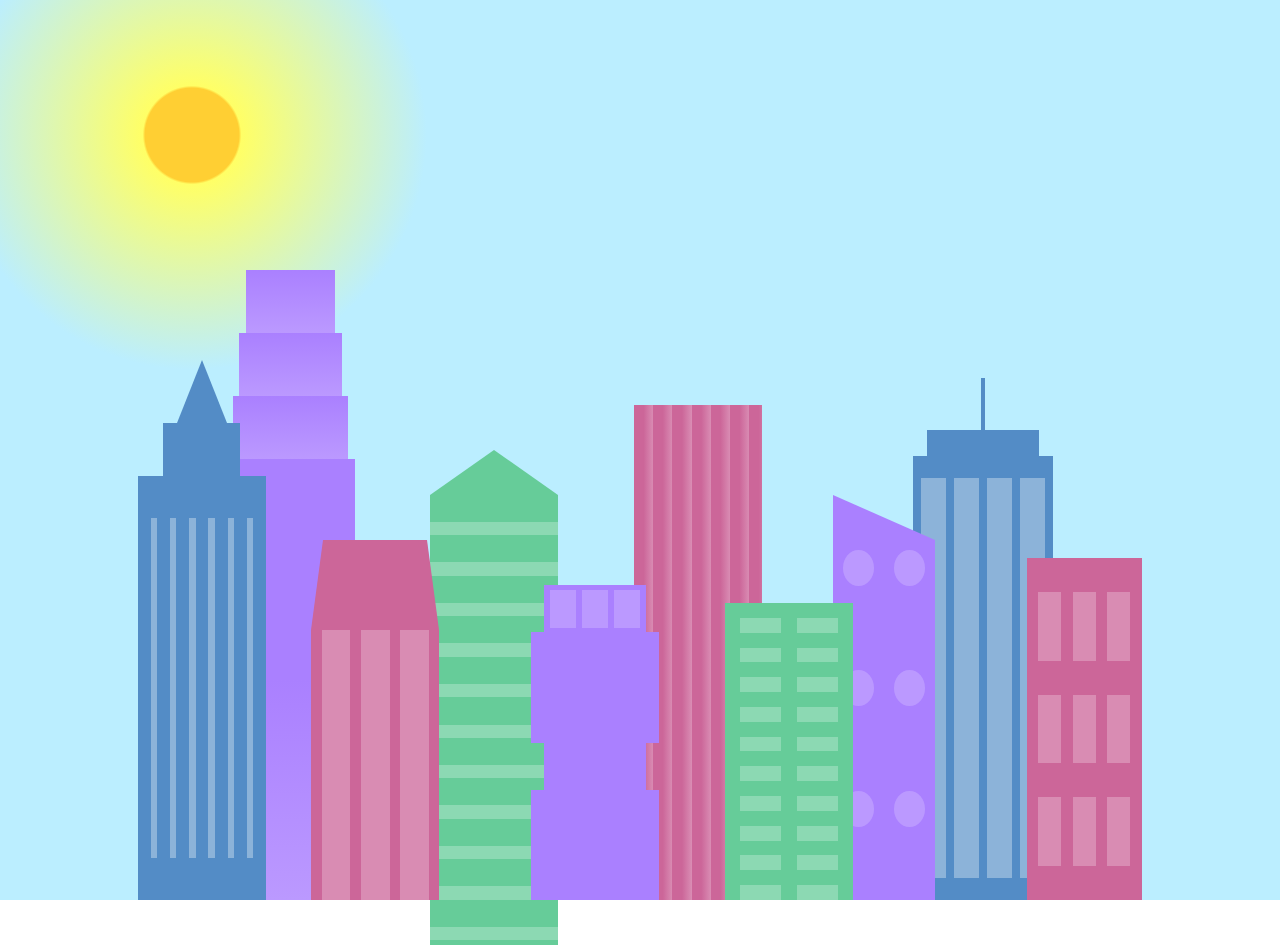
<file: HTML - CSS/Lezione11 - CitySkyline/index.html>
<!DOCTYPE html>
<html lang="en">    
  <head>
    <meta charset="UTF-8">
    <title>City Skyline</title>
    <link href="styles.css" rel="stylesheet" />   
  </head>

  <body>
    <div class="background-buildings sky">
      <div></div>
      <div></div>
      <div class="bb1 building-wrap">
        <div class="bb1a bb1-window"></div>
        <div class="bb1b bb1-window"></div>
        <div class="bb1c bb1-window"></div>
        <div class="bb1d"></div>
      </div>
      <div class="bb2">
        <div class="bb2a"></div>
        <div class="bb2b"></div>
      </div>
      <div class="bb3"></div>
      <div></div>
      <div class="bb4 building-wrap">
        <div class="bb4a"></div>
        <div class="bb4b"></div>
        <div class="bb4c window-wrap">
          <div class="bb4-window"></div>
          <div class="bb4-window"></div>
          <div class="bb4-window"></div>
          <div class="bb4-window"></div>
        </div>
      </div>
      <div></div>
      <div></div>
    </div>

    <div class="foreground-buildings">
      <div></div>
      <div></div>
      <div class="fb1 building-wrap">
        <div class="fb1a"></div>
        <div class="fb1b"></div>
        <div class="fb1c"></div>
      </div>
      <div class="fb2">
        <div class="fb2a"></div>
        <div class="fb2b window-wrap">
          <div class="fb2-window"></div>
          <div class="fb2-window"></div>
          <div class="fb2-window"></div>
        </div>
      </div>
      <div></div>
      <div class="fb3 building-wrap">
        <div class="fb3a window-wrap">
          <div class="fb3-window"></div>
          <div class="fb3-window"></div>
          <div class="fb3-window"></div>
        </div>
        <div class="fb3b"></div>
        <div class="fb3a"></div>
        <div class="fb3b"></div>
      </div>
      <div class="fb4">
        <div class="fb4a"></div>
        <div class="fb4b">
          <div class="fb4-window"></div>
          <div class="fb4-window"></div>
          <div class="fb4-window"></div>
          <div class="fb4-window"></div>
          <div class="fb4-window"></div>
          <div class="fb4-window"></div>
        </div>
      </div>
      <div class="fb5"></div>
      <div class="fb6"></div>
      <div></div>
      <div></div>
    </div>
  </body>
</html>
</file>
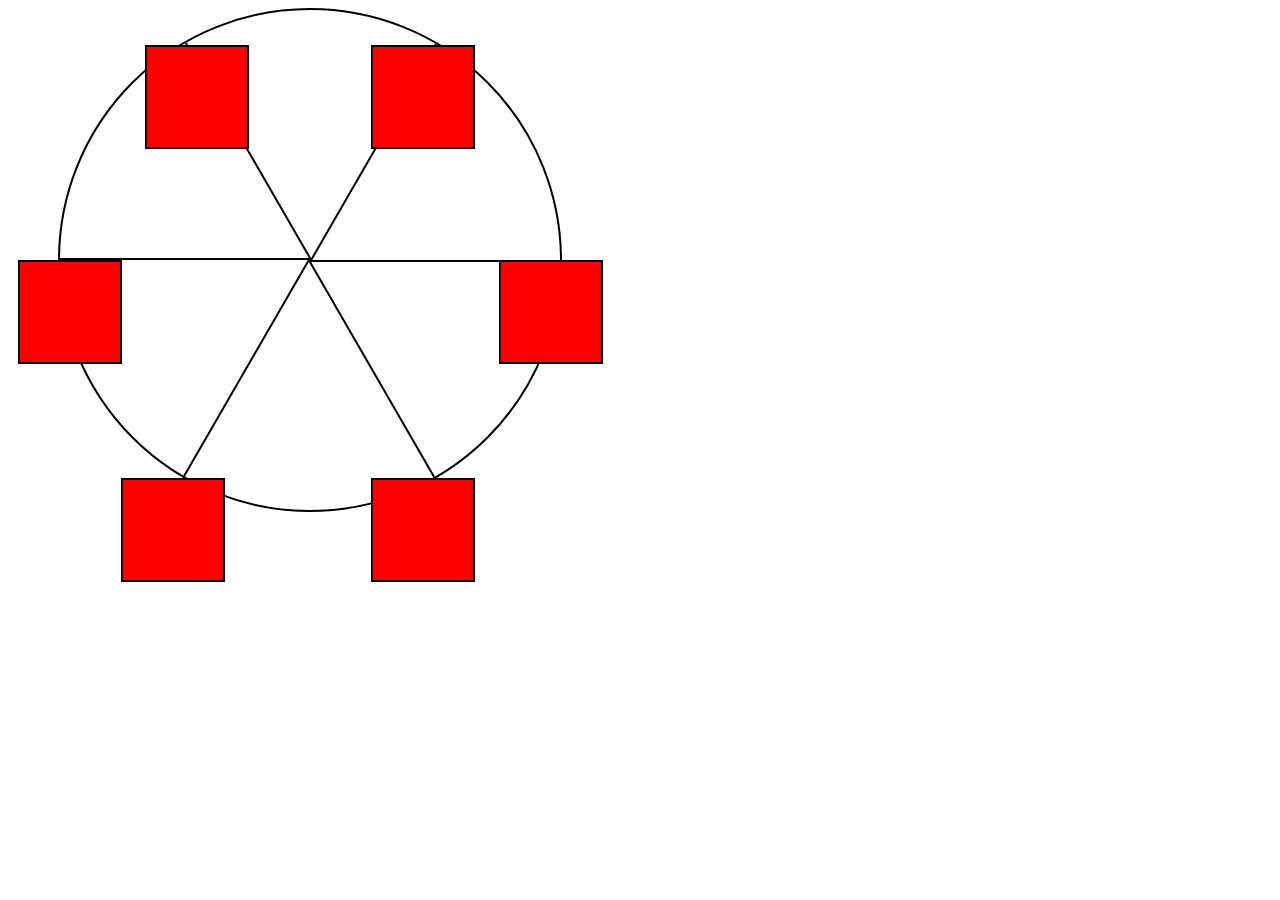
<file: HTML - CSS/Lezione13_RuotaPanoramica/index.html>
<!DOCTYPE html>
<html lang="en">
  <head>
    <meta charset="UTF-8">
    <title>Ferris Wheel</title>
    <link rel="stylesheet" href="./styles.css">
  </head>
  <body>
    <div class="wheel">
      <span class="line"></span>
      <span class="line"></span>
      <span class="line"></span>
      <span class="line"></span>
      <span class="line"></span>
      <span class="line"></span>

      <div class="cabin"></div>
      <div class="cabin"></div>
      <div class="cabin"></div>
      <div class="cabin"></div>
      <div class="cabin"></div>
      <div class="cabin"></div>
    </div>
  </body>
</html>
</file>
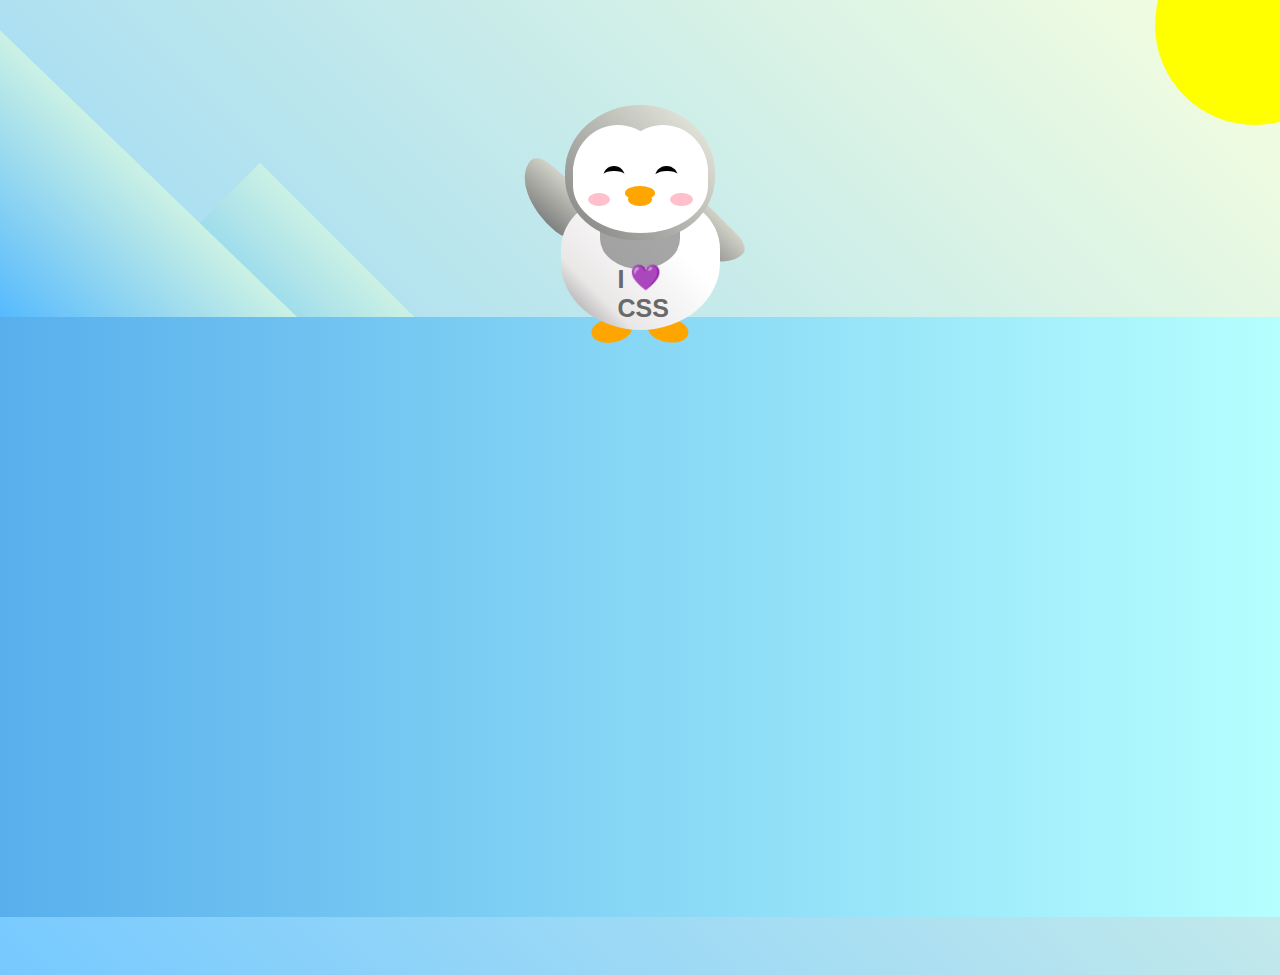
<file: HTML - CSS/Lezione14_Pinguino/index.html>
<!DOCTYPE html>
<html lang="en">
  <head>
    <meta charset="UTF-8" />
    <link rel="stylesheet" href="./styles.css" />
    <title>Penguin</title>
    <meta name="viewport" content="width=device-width, initial-scale=1.0" />
  </head>

  <body>
    <div class="left-mountain"></div>
    <div class="back-mountain"></div>
    <div class="sun"></div>
    <div class="penguin">
      <div class="penguin-head">
        <div class="face left"></div>
        <div class="face right"></div>
        <div class="chin"></div>
        <div class="eye left">
          <div class="eye-lid"></div>
        </div>
        <div class="eye right">
          <div class="eye-lid"></div>
        </div>
        <div class="blush left"></div>
        <div class="blush right"></div>
        <div class="beak top"></div>
        <div class="beak bottom"></div>
      </div>
      <div class="shirt">
        <div>💜</div>
        <p>I CSS</p>
      </div> 
      <div class="penguin-body">
        <div class="arm left"></div>
        <div class="arm right"></div>
        <div class="foot left"></div>
        <div class="foot right"></div>
      </div>
    </div>

    <div class="ground"></div>
  </body>
</html>
</file>
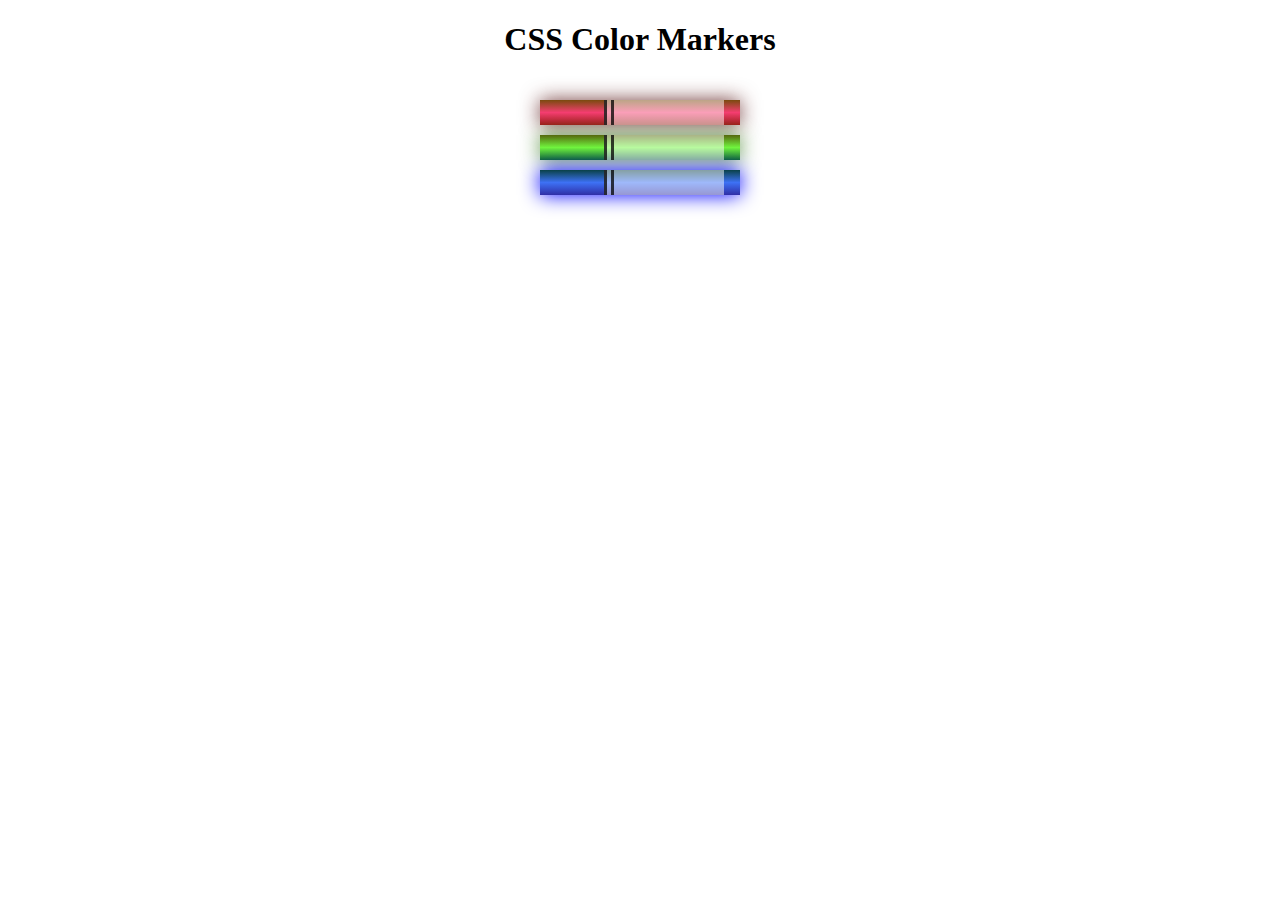
<file: HTML - CSS/Lezione3 - Colori CSS/index.html>
<!DOCTYPE html>
<html lang="en">
  <head>
    <meta charset="utf-8">
    <meta name="viewport" content="width=device-width, initial-scale=1.0">
    <title>Colored Markers</title>
    <link rel="stylesheet" href="styles.css">
  </head>
  <body>
    <h1>CSS Color Markers</h1>
    <div class="container">
      <div class="marker red">
        <div class="cap"></div>
        <div class="sleeve"></div>
      </div>
      <div class="marker green">
        <div class="cap"></div>
        <div class="sleeve"></div>
      </div>
      <div class="marker blue">
        <div class="cap"></div>
        <div class="sleeve"></div>
      </div>
    </div>
  </body>
</html>
</file>
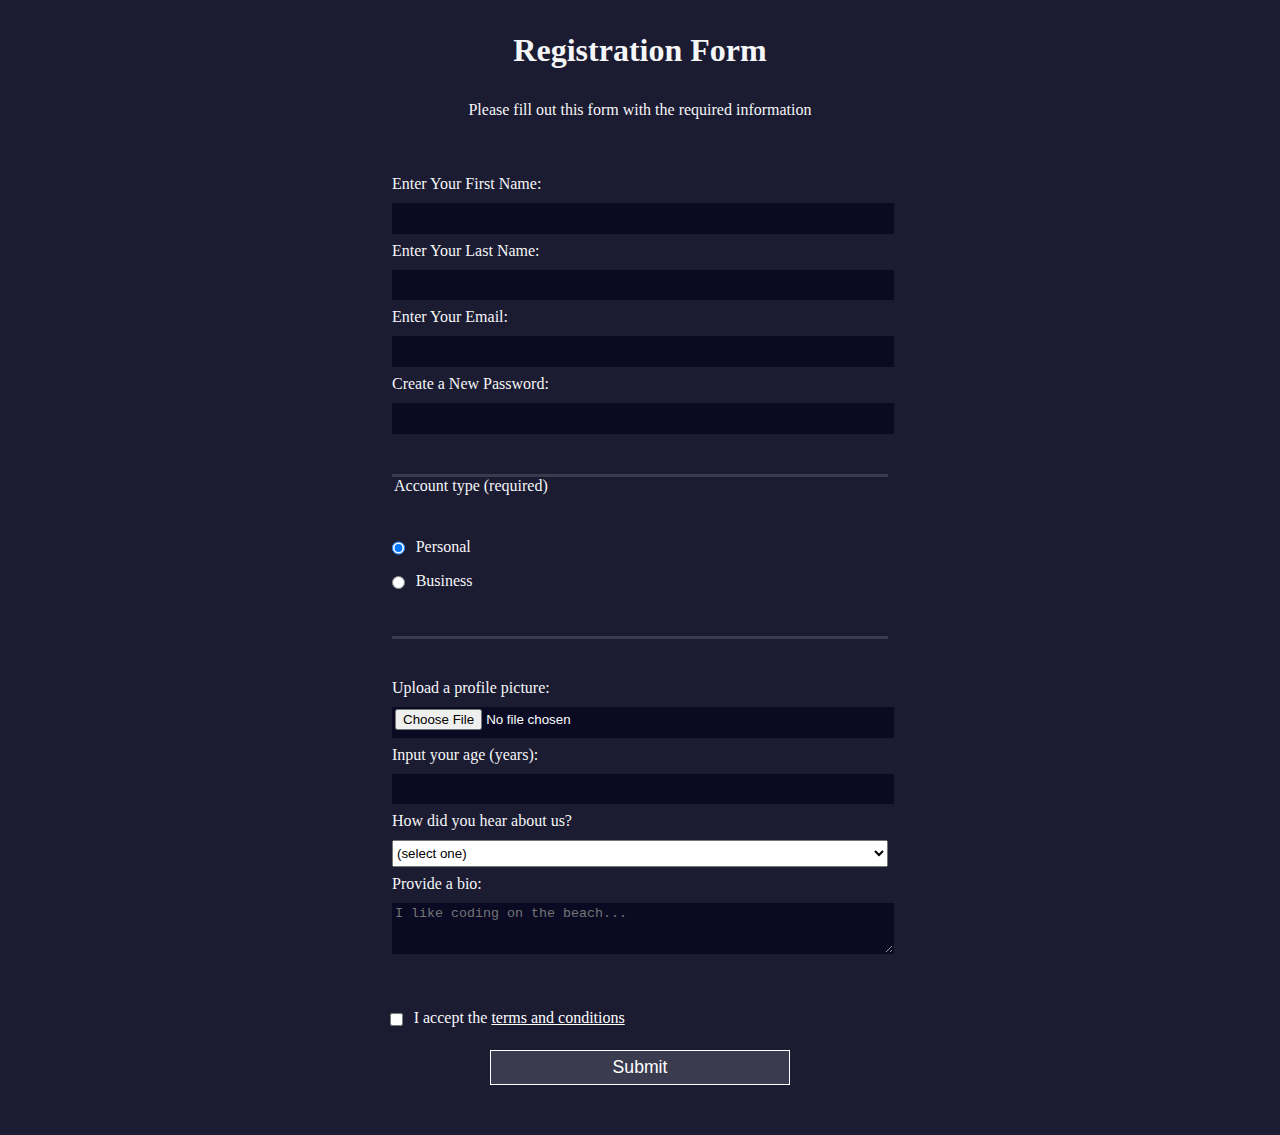
<file: HTML - CSS/Lezione4 - Form/index.html>
<!DOCTYPE html>
<html lang="en">

<head>
  <meta charset="UTF-8">
  <title>Registration Form</title>
  <link rel="stylesheet" href="styles.css" />
</head>

<body>

  <h1>Registration Form</h1>
  <p>Please fill out this form with the required information</p>


  <form method="post" action='https://register-demo.freecodecamp.org'>
    <fieldset>
      <label for="first-name">Enter Your First Name: <input id="first-name" name="first-name" type="text"
          required /></label>
      <label for="last-name">Enter Your Last Name: <input id="last-name" name="last-name" type="text"
          required /></label>
      <label for="email">Enter Your Email: <input id="email" name="email" type="email" required /></label>
      <label for="new-password">Create a New Password: <input id="new-password" name="new-password" type="password"
          pattern="[a-z0-5]{8,}" required /></label>
    </fieldset>
    <fieldset>
      <legend>Account type (required)</legend>
      <label for="personal-account"><input id="personal-account" type="radio" name="account-type" class="inline"
          checked /> Personal</label>
      <label for="business-account"><input id="business-account" type="radio" name="account-type" class="inline" />
        Business</label>
    </fieldset>
    <fieldset>
      <label for="profile-picture">Upload a profile picture: <input id="profile-picture" type="file"
          name="file" /></label>
      <label for="age">Input your age (years): <input id="age" type="number" name="age" min="13" max="120" /></label>
      <label for="referrer">How did you hear about us?
        <select id="referrer" name="referrer">
          <option value="">(select one)</option>
          <option value="1">freeCodeCamp News</option>
          <option value="2">freeCodeCamp YouTube Channel</option>
          <option value="3">freeCodeCamp Forum</option>
          <option value="4">Other</option>
        </select>
      </label>
      <label for="bio">Provide a bio:
        <textarea id="bio" name="bio" rows="3" cols="30" placeholder="I like coding on the beach..."></textarea>
      </label>
    </fieldset>
    <label for="terms-and-conditions">
      <input class="inline" id="terms-and-conditions" type="checkbox" required name="terms-and-conditions" /> I accept
      the <a href="https://www.freecodecamp.org/news/terms-of-service/">terms and conditions</a>
    </label>
    <input type="submit" value="Submit" />
  </form>
</body>

</html>
</file>
<file: HTML - CSS/Lezione11 - CitySkyline/styles.css>
:root {
    --building-color1: #aa80ff;
    --building-color2: #66cc99;
    --building-color3: #cc6699;
    --building-color4: #538cc6;
    --window-color1: #bb99ff;
    --window-color2: #8cd9b3;
    --window-color3: #d98cb3;
    --window-color4: #8cb3d9;
  }
  
  * {
    box-sizing: border-box;
  }
  
  body {
    height: 100vh;
    margin: 0;
    overflow: hidden;
  }
  
  .background-buildings, .foreground-buildings {
    width: 100%;
    height: 100%;
    display: flex;
    align-items: flex-end;
    justify-content: space-evenly;
    position: absolute;
    top: 0;
  }
  
  .building-wrap {
    display: flex;
    flex-direction: column;
    align-items: center;
  }
  
  .window-wrap {
    display: flex;
    align-items: center;
    justify-content: space-evenly;
  }
  
  .sky {
    background: radial-gradient(
        closest-corner circle at 15% 15%,
        #ffcf33,
        #ffcf33 20%,
        #ffff66 21%,
        #bbeeff 100%
      );
  }
  
  /* BACKGROUND BUILDINGS - "bb" stands for "background building" */
  .bb1 {
    width: 10%;
    height: 70%;
  }
  
  .bb1a {
    width: 70%;
  }
    
  .bb1b {
    width: 80%;
  }
    
  .bb1c {
    width: 90%;
  }
  
  .bb1d {
    width: 100%;
    height: 70%;
    background: linear-gradient(
        var(--building-color1) 50%,
        var(--window-color1)
      );
  }
  
  .bb1-window {
    height: 10%;
    background: linear-gradient(
        var(--building-color1),
        var(--window-color1)
      );
  }
  
  .bb2 {
    width: 10%;
    height: 50%;
  }
  
  .bb2a {
    border-bottom: 5vh solid var(--building-color2);
    border-left: 5vw solid transparent;
    border-right: 5vw solid transparent;
  }
  
  .bb2b {
    width: 100%;
    height: 100%;
    background: repeating-linear-gradient(
        var(--building-color2),
        var(--building-color2) 6%,
        var(--window-color2) 6%,
        var(--window-color2) 9%
      );
  }
  
  .bb3 {
    width: 10%;
    height: 55%;
    background: repeating-linear-gradient(
        90deg,
        var(--building-color3),
        var(--building-color3),
        var(--window-color3) 15%
      );
  }
  
  .bb4 {
    width: 11%;
    height: 58%;
  }
  
  .bb4a {
    width: 3%;
    height: 10%;
    background-color: var(--building-color4);
  }
  
  .bb4b {
    width: 80%;
    height: 5%;
    background-color: var(--building-color4);
  }
    
  .bb4c {
    width: 100%;
    height: 85%;
    background-color: var(--building-color4);
  }
  
  .bb4-window {
    width: 18%;
    height: 90%;
    background-color: var(--window-color4);
  }
  
  /* FOREGROUND BUILDINGS - "fb" stands for "foreground building" */
  .fb1 {
    width: 10%;
    height: 60%;
  }
  
  .fb1a {
    border-bottom: 7vh solid var(--building-color4);
    border-left: 2vw solid transparent;
    border-right: 2vw solid transparent;
  }
  
  .fb1b {
    width: 60%;
    height: 10%;
    background-color: var(--building-color4);
  }
    
  .fb1c {
    width: 100%;
    height: 80%;
    background: repeating-linear-gradient(
        90deg,
        var(--building-color4),
        var(--building-color4) 10%,
        transparent 10%,
        transparent 15%
      ),
      repeating-linear-gradient(
        var(--building-color4),
        var(--building-color4) 10%,
        var(--window-color4) 10%,
        var(--window-color4) 90%
      );
  }
  
  .fb2 {
    width: 10%;
    height: 40%;
  }
  
  .fb2a {
    width: 100%;
    border-bottom: 10vh solid var(--building-color3);
    border-left: 1vw solid transparent;
    border-right: 1vw solid transparent;
  }
  
  .fb2b {
    width: 100%;
    height: 75%;
    background-color: var(--building-color3);
  }
  
  .fb2-window {
    width: 22%;
    height: 100%;
    background-color: var(--window-color3);
  }
  
  .fb3 {
    width: 10%;
    height: 35%;
  }
    
  .fb3a {
    width: 80%;
    height: 15%;
    background-color: var(--building-color1);
  }
    
  .fb3b {
    width: 100%;
    height: 35%;
    background-color: var(--building-color1);
  }
  
  .fb3-window {
    width: 25%;
    height: 80%;
    background-color: var(--window-color1);
  }
  
  .fb4 {
    width: 8%;
    height: 45%;
    position: relative;
    left: 10%;
  }
  
  .fb4a {
    border-top: 5vh solid transparent;
    border-left: 8vw solid var(--building-color1);
  }
  
  .fb4b {
    width: 100%;
    height: 89%;
    background-color: var(--building-color1);
    display: flex;
    flex-wrap: wrap;
  }
  
  .fb4-window {
    width: 30%;
    height: 10%;
    border-radius: 50%;
    background-color: var(--window-color1);
    margin: 10%;
  }
  
  .fb5 {
    width: 10%;
    height: 33%;
    position: relative;
    right: 10%;
    background: repeating-linear-gradient(
        var(--building-color2),
        var(--building-color2) 5%,
        transparent 5%,
        transparent 10%
      ),
      repeating-linear-gradient(
        90deg,
        var(--building-color2),
        var(--building-color2) 12%,
        var(--window-color2) 12%,
        var(--window-color2) 44%
      );
  }
  
  .fb6 {
    width: 9%;
    height: 38%;
    background: repeating-linear-gradient(
        90deg,
        var(--building-color3),
        var(--building-color3) 10%,
        transparent 10%,
        transparent 30%
      ),
      repeating-linear-gradient(
        var(--building-color3),
        var(--building-color3) 10%,
        var(--window-color3) 10%,
        var(--window-color3) 30%
      );
  }
  
  @media (max-width: 1000px) {
    :root {
      --building-color1: #000;
      --building-color2: #000;
      --building-color3: #000;
      --building-color4: #000;
      --window-color1: #777;
      --window-color2: #777;
      --window-color3: #777;
      --window-color4: #777;
    }
    .sky {
      background: radial-gradient(
          closest-corner circle at 15% 15%,
          #ccc,
          #ccc 20%,
          #445 21%,
          #223 100%
        );
    }
  }
</file>
<file: HTML - CSS/Lezione13_RuotaPanoramica/styles.css>
.wheel {
  border: 2px solid black;
  border-radius: 50%;
  margin-left: 50px;
  position: absolute;
  height: 55vw;
  width: 55vw;
  max-width: 500px;
  max-height: 500px;
  animation-name: wheel;
  animation-duration: 10s;
  animation-iteration-count: infinite;
  animation-timing-function: linear;
}

.line {
  background-color: black;
  width: 50%;
  height: 2px;
  position: absolute;
  top: 50%;
  left: 50%;
  transform-origin: 0% 0%;
}

.line:nth-of-type(2) {
  transform: rotate(60deg);
}
.line:nth-of-type(3) {
  transform: rotate(120deg);
}
.line:nth-of-type(4) {
  transform: rotate(180deg);
}
.line:nth-of-type(5) {
  transform: rotate(240deg);
}
.line:nth-of-type(6) {
  transform: rotate(300deg);
}

.cabin {
  background-color: red;
  width: 20%;
  height: 20%;
  position: absolute;
  border: 2px solid;
  transform-origin: 50% 0%;
  animation: cabins 10s ease-in-out infinite;
}

.cabin:nth-of-type(1) {
  right: -8.5%;
  top: 50%;
}
.cabin:nth-of-type(2) {
  right: 17%;
  top: 93.5%;
}
.cabin:nth-of-type(3) {
  right: 67%;
  top: 93.5%;
}
.cabin:nth-of-type(4) {
  left: -8.5%;
  top: 50%;
}
.cabin:nth-of-type(5) {
  left: 17%;
  top: 7%;
}
.cabin:nth-of-type(6) {
  right: 17%;
  top: 7%;
}

@keyframes wheel {
   0% {
     transform: rotate(0deg);
   }
   100% {
     transform: rotate(360deg);
   }
}

@keyframes cabins {
  0% {
    transform: rotate(0deg);
  }
  25% {
    background-color: yellow;
  }
  50% {
    background-color: purple;
  }
  75%{
    background-color:yellow;
  }
  100% {
    transform: rotate(-360deg);
  }
}
</file>
<file: HTML - CSS/Lezione14_Pinguino/styles.css>
:root {
    --penguin-face: white;
    --penguin-picorna: orange;
    --penguin-skin: gray;
  }
  
  body {
    background: linear-gradient(45deg, rgb(118, 201, 255), rgb(247, 255, 222));
    margin: 0;
    padding: 0;
    width: 100%;
    height: 100vh;
    overflow: hidden;
  }
  
  .left-mountain {
    width: 300px;
    height: 300px;
    background: linear-gradient(rgb(203, 241, 228), rgb(80, 183, 255));
    position: absolute;
    transform: skew(0deg, 44deg);
    z-index: 2;
    margin-top: 100px;
  }
  
  .back-mountain {
    width: 300px;
    height: 300px;
    background: linear-gradient(rgb(203, 241, 228), rgb(47, 170, 255));
    position: absolute;
    z-index: 1;
    transform: rotate(45deg);
    left: 110px;
    top: 225px;
  }
  
  .sun {
    width: 200px;
    height: 200px;
    background-color: yellow;
    position: absolute;
    border-radius: 50%;
    top: -75px;
    right: -75px;
  }
  
  .penguin {
    width: 300px;
    height: 300px;
    margin: auto;
    margin-top: 75px;
    z-index: 4;
    position: relative;
    transition: transform 1s ease-in-out 0ms;
  }
  
  .penguin * {
    position: absolute;
  }
  
  .penguin:active {
    transform: scale(1.5);
    cursor: not-allowed;
  }
  
  .penguin-head {
    width: 50%;
    height: 45%;
    background: linear-gradient(
      45deg,
      var(--penguin-skin),
      rgb(239, 240, 228)
    );
    border-radius: 70% 70% 65% 65%;
    top: 10%;
    left: 25%;
    z-index: 1;
  }
  
  .face {
    width: 60%;
    height: 70%;
    background-color: var(--penguin-face);
    border-radius: 70% 70% 60% 60%;
    top: 15%;
  }
  
  .face.left {
    left: 5%;
  }
  
  .face.right {
    right: 5%;
  }
  
  .chin {
    width: 90%;
    height: 70%;
    background-color: var(--penguin-face);
    top: 25%;
    left: 5%;
    border-radius: 70% 70% 100% 100%;
  }
  
  .eye {
    width: 15%;
    height: 17%;
    background-color: black;
    top: 45%;
    border-radius: 50%;
  }
  
  .eye.left {
    left: 25%;
  }
  
  .eye.right {
    right: 25%;
  }
  
  .eye-lid {
    width: 150%;
    height: 100%;
    background-color: var(--penguin-face);
    top: 25%;
    left: -23%;
    border-radius: 50%;
  }
  
  .blush {
    width: 15%;
    height: 10%;
    background-color: pink;
    top: 65%;
    border-radius: 50%;
  }
  
  .blush.left {
    left: 15%;
  }
  
  .blush.right {
    right: 15%;
  }
  
  .beak {
    height: 10%;
    background-color: var(--penguin-picorna);
    border-radius: 50%;
  }
  
  .beak.top {
    width: 20%;
    top: 60%;
    left: 40%;
  }
  
  .beak.bottom {
    width: 16%;
    top: 65%;
    left: 42%;
  }
  
  .shirt {
    font: bold 25px Helvetica, sans-serif;
    top: 165px;
    left: 127.5px;
    z-index: 1;
    color: #6a6969;
  }
  
  .shirt div {
    font-weight:  initial;
    top: 22.5px;
    left: 12px;
  }
  
  .penguin-body {
    width: 53%;
    height: 45%;
    background: linear-gradient(
      45deg,
      rgb(134, 133, 133) 0%,
      rgb(234, 231, 231) 25%,
      white 67%
    );
    border-radius: 80% 80% 100% 100%;
    top: 40%;
    left: 23.5%;
  }
  
  .penguin-body::before {
    content: "";
    position: absolute;
    width: 50%;
    height: 45%;
    background-color: var(--penguin-skin);
    top: 10%;
    left: 25%;
    border-radius: 0% 0% 100% 100%;
    opacity: 70%;
  }
  
  .arm {
    width: 30%;
    height: 60%;
    background: linear-gradient(
      90deg,
      var(--penguin-skin),
      rgb(209, 210, 199)
    );
    border-radius: 30% 30% 30% 120%;
    z-index: -1;
  }
  
  .arm.left {
    top: 35%;
    left: 5%;
    transform-origin: top left; 
    transform: rotate(130deg) scaleX(-1);
    animation: 3s linear infinite wave;
  }
  
  .arm.right {
    top: 0%;
    right: -5%;
    transform: rotate(-45deg);
  }
  
  @keyframes wave {
    10% {
      transform: rotate(110deg) scaleX(-1);
    }
    20% {
      transform: rotate(130deg) scaleX(-1);
    }
    30% {
      transform: rotate(110deg) scaleX(-1);
    }
    40% {
      transform: rotate(130deg) scaleX(-1);
    }
  }
  
  .foot {
    width:  15%;
    height: 30%;
    background-color: var(--penguin-picorna);
    top: 85%;
    border-radius: 50%;
    z-index: -1;
  }
  
  .foot.left {
    left: 25%;
    transform: rotate(80deg);
  }
  
  .foot.right {
    right: 25%;
    transform: rotate(-80deg);
  }
  
  .ground {
    width: 100vw;
    height: calc(100vh - 300px);
    background: linear-gradient(90deg, rgb(88, 175, 236), rgb(182, 255, 255));
    z-index: 3;
    position: absolute;
    margin-top: -58px;
  }
</file>
<file: HTML - CSS/Lezione3 - Colori CSS/styles.css>
h1{
    text-align: center;
}

.container {
  background-color: rgb(255, 255, 255);
  padding: 10px 0;
}

.marker {
  width: 200px;
  height: 25px;
  margin: 10px auto;
}

.cap {
  width: 60px;
  height: 25px;
}

.sleeve {
  width: 110px;
  height: 25px;
  background-color: rgba(255, 255, 255, 0.5);
  border-left: 10px double rgba(0, 0, 0, 0.75);
}

.cap, .sleeve {
  display: inline-block;
}

.red {
  background: linear-gradient(rgb(122, 74, 14), rgb(245, 62, 113), rgb(162, 27, 27));
  box-shadow: 0 0 20px 0 rgba(83, 14, 14, 0.8);
}

.green {
  background: linear-gradient(#55680D, #71F53E, #116C31);
  box-shadow: 0 0 20px 0 #3B7E20CC;
}

.blue {
  background: linear-gradient(hsl(186, 76%, 16%), hsl(223, 90%, 60%), hsl(240, 56%, 42%));
  box-shadow: 0 0 20px 0 blue;
}
</file>
<file: HTML - CSS/Lezione4 - Form/styles.css>
body {
    width: 100%;
    height: 100vh;
    margin: 0;
    background-color: #1b1b32;
    color: #f5f6f7;
    font-family: Tahoma;
    font-size: 16px;
  }
  
  h1, p {
    margin: 1em auto;
    text-align: center;
  }
  
  form {
    width: 60vw;
    max-width: 500px;
    min-width: 300px;
    margin: 0 auto;
    padding-bottom: 2em;
  }
  
  fieldset {
    border: none;
    padding: 2rem 0;
    border-bottom: 3px solid #3b3b4f;
  }
  
  fieldset:last-of-type {
    border-bottom: none;
  }
  
  label {
    display: block;
    margin: 0.5rem 0;
  }
  
  input,
  textarea,
  select {
    margin: 10px 0 0 0;
    width: 100%;
    min-height: 2em;
  }
  
  input, textarea {
    background-color: #0a0a23;
    border: 1px solid #0a0a23;
    color: #ffffff;
  }
  
  .inline {
    width: unset;
    margin: 0 0.5em 0 0;
    vertical-align: middle;
  }
  
  input[type="submit"] {
    display: block;
    width: 60%;
    margin: 1em auto;
    height: 2em;
    font-size: 1.1rem;
    background-color: #3b3b4f;
    border-color: white;
    min-width: 300px;
  }
  
  input[type="file"] {
    padding: 1px 2px;
  }
  
  .inline{
    display: inline; 
  }
  
  a{
    color:white
  }
</file>
